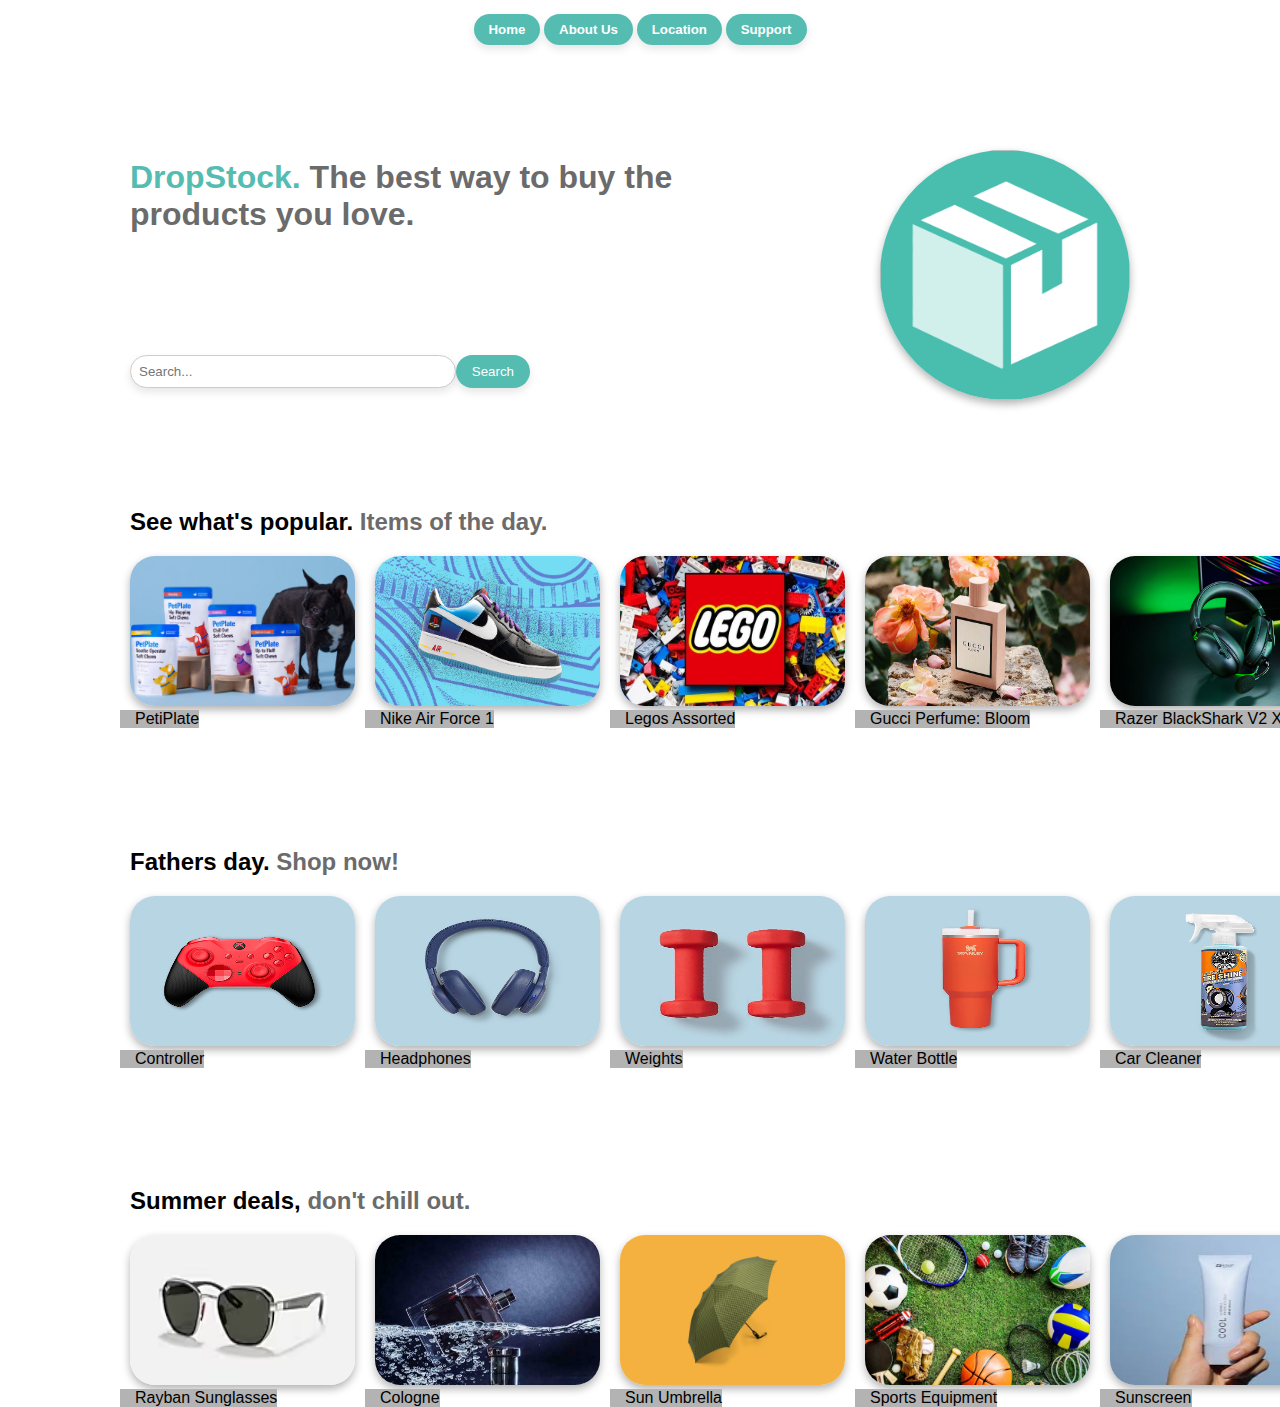
<file: index.html>
<!DOCTYPE html>
<html>
    <head>
        <title>
            DropStock
        </title>
        <link rel="stylesheet" href="styles.css">
        <!--Search Bar-->
        <meta charset="UTF-8">
        <meta name="viewport" content="width=device-width, initial-scale=1.0">
        <title>Search Bar</title>
        <link rel="stylesheet" href="styles.css">
        <!--Search Bar-->
    </head>
    <body>
        <header>
            <nav>
                <h5>
                    <ul>
                        <li><a href="index.html">Home</a></li>
                        <li><a href="aboutus.html">About Us</a></li>
                        <li><a href="location.html">Location</a></li>
                        <li><a href="support.html">Support</a></li>
                    </ul>
                </h5>
            </nav>
            <h1 class="quote1">DropStock. <span style="color:rgb(107, 107, 107);font-weight:bold"> The best way to buy the <br>products you love.</span>
            </h1>
            <img class="logo1"><a href="index.html"></a></img> <!-- <img src="<path to image>"></img> -->
            <!--Search Bar-->
            <div class="search-container">
                <input type="text" id="searchInput" placeholder="Search...">
                <button onclick="search()">Search</button>
            </div>
            <div id="searchResults"></div>
            <script src="script.js"></script>
            <!--Search Bar-->
        </header>
        <section>
            <h2 class="quote3">See what's popular.<span style="color:rgb(107, 107, 107);font-weight:bold"> Items of the day.</span></h2>
            <popular class="gallery">
                <figure>
                    <img src="images/dogsupplements.jpg" alt="Pet supplements">
                    <figcaption>PetiPlate</figcaption>
                </figure>
                <figure>
                    <img src="images/airforces.jpg" alt="Shoes">
                    <figcaption>Nike Air Force 1</figcaption>
                </figure>
                <figure>
                    <img src="images/lego.webp" alt="Toys">
                    <figcaption>Legos Assorted</figcaption>
                </figure>
                <figure>
                    <img src="images/perfume.jpg" alt="Perfume">
                    <figcaption>Gucci Perfume: Bloom</figcaption>
                </figure>
                <figure>
                    <img src="images/headphones.jpg" alt="Headphones">
                    <figcaption>Razer BlackShark V2 X</figcaption>
                </figure>
                <figure>
                    <img src="images/coffee bags.webp" alt="Coffee Products">
                    <figcaption>Rave Fudge Blend</figcaption>
                </figure>
                <figure>
                    <img src="images/makeup.jpg" alt="Makeup">
                    <figcaption>Jones Road Makeup Set</figcaption>
                </figure>
            </popular>
        </section>
        <section>
            <h2 class="quote3">Fathers day.<span style="color:rgb(107, 107, 107);font-weight:bold"> Shop now!</span></h2>
            <popular class="gallery">
                <figure>
                    <img src="images/CML._CB579839051_UC432,432_.jpg" alt="Controller">
                    <figcaption>Controller</figcaption>
                </figure>
                <figure>
                    <img src="images/headphones hfd.jpg" alt="Headphones">
                    <figcaption>Headphones</figcaption>
                </figure>
                <figure>
                    <img src="images/FD_2024_300_GW_MobileQuadCard_Deals_420x420._CB558631108_UC432,432_.jpg" alt="Weights">
                    <figcaption>Weights</figcaption>
                </figure>
                <figure>
                    <img src="images/Top100._CB579839051_UC432,432_.jpg" alt="Water Bottle">
                    <figcaption>Water Bottle</figcaption>
                </figure>
                <figure>
                    <img src="images/FD_2024_551_Handy_VisualNav_DES_432x432._CB558631170_UC432,432_.jpg" alt+="Car cleaner">
                    <figcaption>Car Cleaner</figcaption>
                </figure>
                <figure>
                    <img src="images/Tech._CB579839051_UC432,432_.jpg"Tech>
                    <figcaption>Skibidi Sigma Product</figcaption>
                </figure>
                <figure>
                    <img src="images/Hardtoshop._CB579839051_UC432,432_ (1).jpg" alt="Backpacks">
                    <figcaption>Backpacks</figcaption>
                </figure>
            </popular>
        </section>
        <section>
            <h2 class="quote3">Summer deals,<span style="color:rgb(107, 107, 107);font-weight:bold"> don't chill out.</span></h2>
            <popular class="gallery">
                <figure>
                    <img src="images/0RB3674M__F00771__STD__shad__qt.avif" alt="Sunglasses">
                    <figcaption>Rayban Sunglasses</figcaption>
                </figure>
                <figure>
                    <img src="images/cool-cologne.jpg" alt="Colgone">
                    <figcaption>Cologne</figcaption>
                </figure>
                <figure>
                    <img src="images/Gear-ShedRain-Auto-Open-Jumbo-Compact-SOURCE-ShedRain.webp" alt="Umbrella">
                    <figcaption>Sun Umbrella</figcaption>
                </figure>
                <figure>
                    <img src="images/EFBF4B5C-2829-4B45-9326-5EA930E3A2E4.jpeg" alt="Perfume">
                    <figcaption>Sports Equipment</figcaption>
                </figure>
                <figure>
                    <img src="images/images.jpg" alt="sunscreen">
                    <figcaption>Sunscreen</figcaption>
                </figure>
                <figure>
                    <img src="images/il_1588xN.2947752109_4c0z.webp" alt="Bathing suit">
                    <figcaption>Bathing suit</figcaption>
                </figure>
                <figure>
                    <img src="images/spr-tier-3-primary-best-bug-repellent-ebrockob-001-07158f279a5341f4a82a2cdebe2bf097.jpeg" alt="Bug spray">
                    <figcaption>Bug spray</figcaption>
                </figure>
            </popular>
        </section>
    </body>
</html>
</file>
<file: styles.css>
body {
    background: rgba(245, 245, 245, 0);
    color: black;
    font-family: 'Open Sans', 'Helvetica Neue', sans-serif;
    margin: 0px;
    padding: 0px;
}
header h1 {
    color: rgb(84, 188, 177);
}
ul {
    margin: 0;
    padding: 0;
    list-style-type: none;
    text-align: center;
}
header li {
    box-shadow: 0 4px 8px rgba(0, 0, 0, 0.1);
    background: rgb(84, 188, 177);
    color:whitesmoke;
    padding: 8px 15px;
    display: inline;
    border-radius: 100px;
}
header li:hover {
    background: rgb(70, 204, 191);
}
li {
    display:inline;
    padding: 20px 30px;
    margin: 0;
}
ul li a {
    text-decoration: none;
    color: white;
}
.quote1 {
    padding: 100px 130px;
}
.logo1 {
    position: absolute; top: 150px;  right: 150px;
    background-image: url("images/box.png");
    box-shadow: 0 4px 8px rgba(0.3, 0.3, 0.3, 0.3);
    background-size: 250px;
    background-repeat: no-repeat;
    display: inline-block;
    border-radius: 50%;
    height: 250px;
    width: 250px;
}
.quote2 {
    padding: 0px 130px;
}
.quote3 {
    padding: 100px 0px 0px 130px;
}
.siliconhills {
    background-image: url("images/siliconhills.png");
    background-repeat: no-repeat;
    box-shadow: 0 4px 8px rgba(0.3, 0.3, 0.3, 0.3);
    border-radius: 25px;
    background-size: 100%;
    background-position: center;
    height: 400px;
    width: 800px;
    text-indent: -99999px;
    display: block;
    margin: 0 auto;
}
.aboutus {
    background-image: url("images/aboutus.png");
    background-repeat: no-repeat;
    box-shadow: 0 4px 8px rgba(0.3, 0.3, 0.3, 0.3);
    border-radius: 25px;
    background-size: 100%;
    background-position: center;
    height: 400px;
    width: 800px;
    text-indent: -99999px;
    display: block;
    margin: 0 auto;
}
.support {
    background-image: url("images/support.jpg");
    background-repeat: no-repeat;
    box-shadow: 0 4px 8px rgba(0.3, 0.3, 0.3, 0.3);
    border-radius: 25px;
    background-size: 100%;
    background-position: center;
    height: 400px;
    width: 800px;
    text-indent: -99999px;
    display: block;
    margin: 0 auto;
}
/*Search Bar*/
.search-container {
    display: flex;
    padding: 0px 130px;
    padding-right: 750px;
}

input[type="text"] {
    box-shadow: 0 4px 8px rgba(0, 0, 0, 0.1);
    padding: 8px;
    border: 1px solid #ccc;
    border-radius: 100px;
    flex-grow: 1;
}

header div button {
    box-shadow: 0 4px 8px rgba(0, 0, 0, 0.1);
    padding: 8px 16px;
    border: none;
    border-radius: 100px;
    background-color: rgb(84, 188, 177);
    color: #fff;
    cursor: pointer;
}

header div button:hover {
    background-color: rgb(70, 204, 191);
}

#searchResults {
    margin-top: 20px;
}

.search-item {
    margin-bottom: 8px;
}
/*Search Bar*/
.gallery {
    display: flex;
    flex-direction: row;
    padding: 0px 120px;
    justify-content: space-between; /* <---- DOES NOT DO ANYTHING - ChatGPT 4o: "Optional: Ensure even spacing if needed" */
}
.gallery figure {
    margin: 0; /* Remove default margin from figure elements */
}
.gallery figure img {
    box-shadow: 0 4px 8px rgba(0, 0, 0, 0.3);
    border-radius: 25px;
    height: 150px;
    width: 225px;
    margin: 0 10px;
}
.gallery figcaption {
    background-color: rgb(179, 179, 179);
    display: inline-flex;
    padding-left: 15px;
}
</file>
